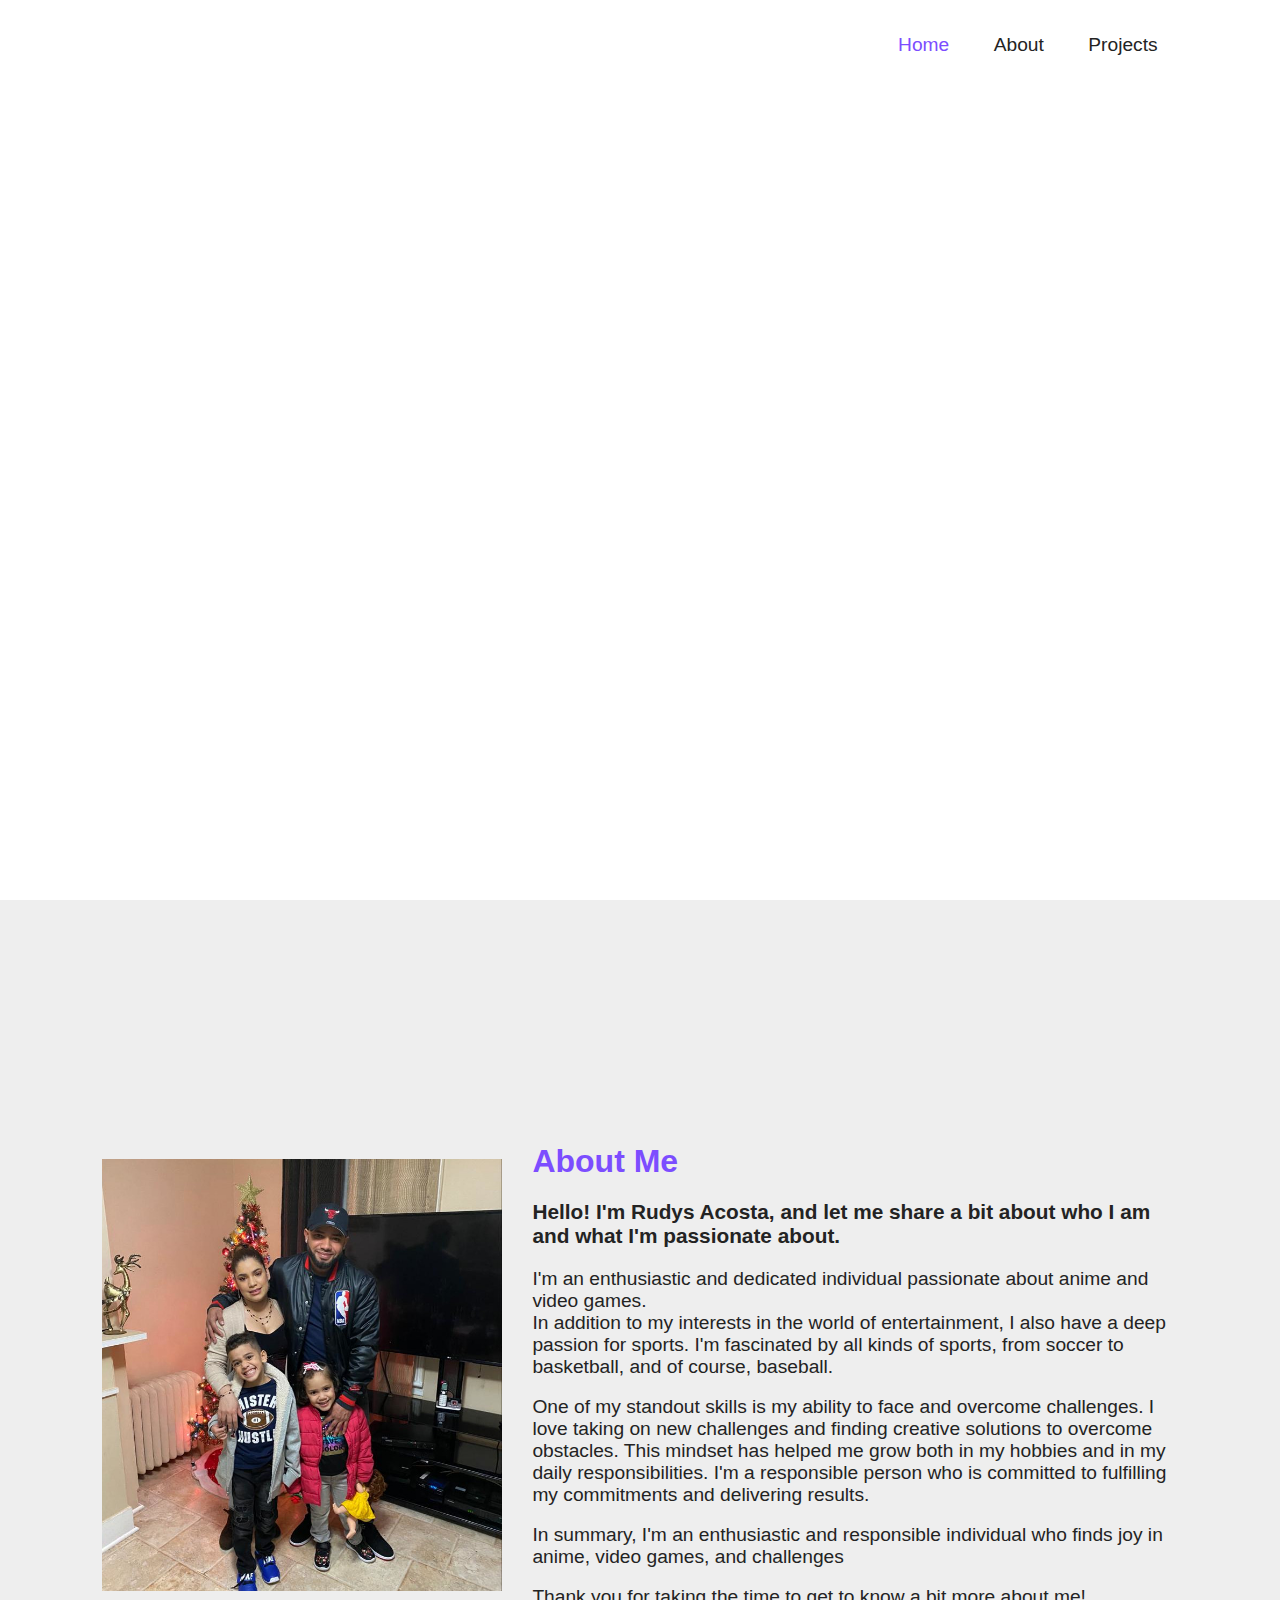
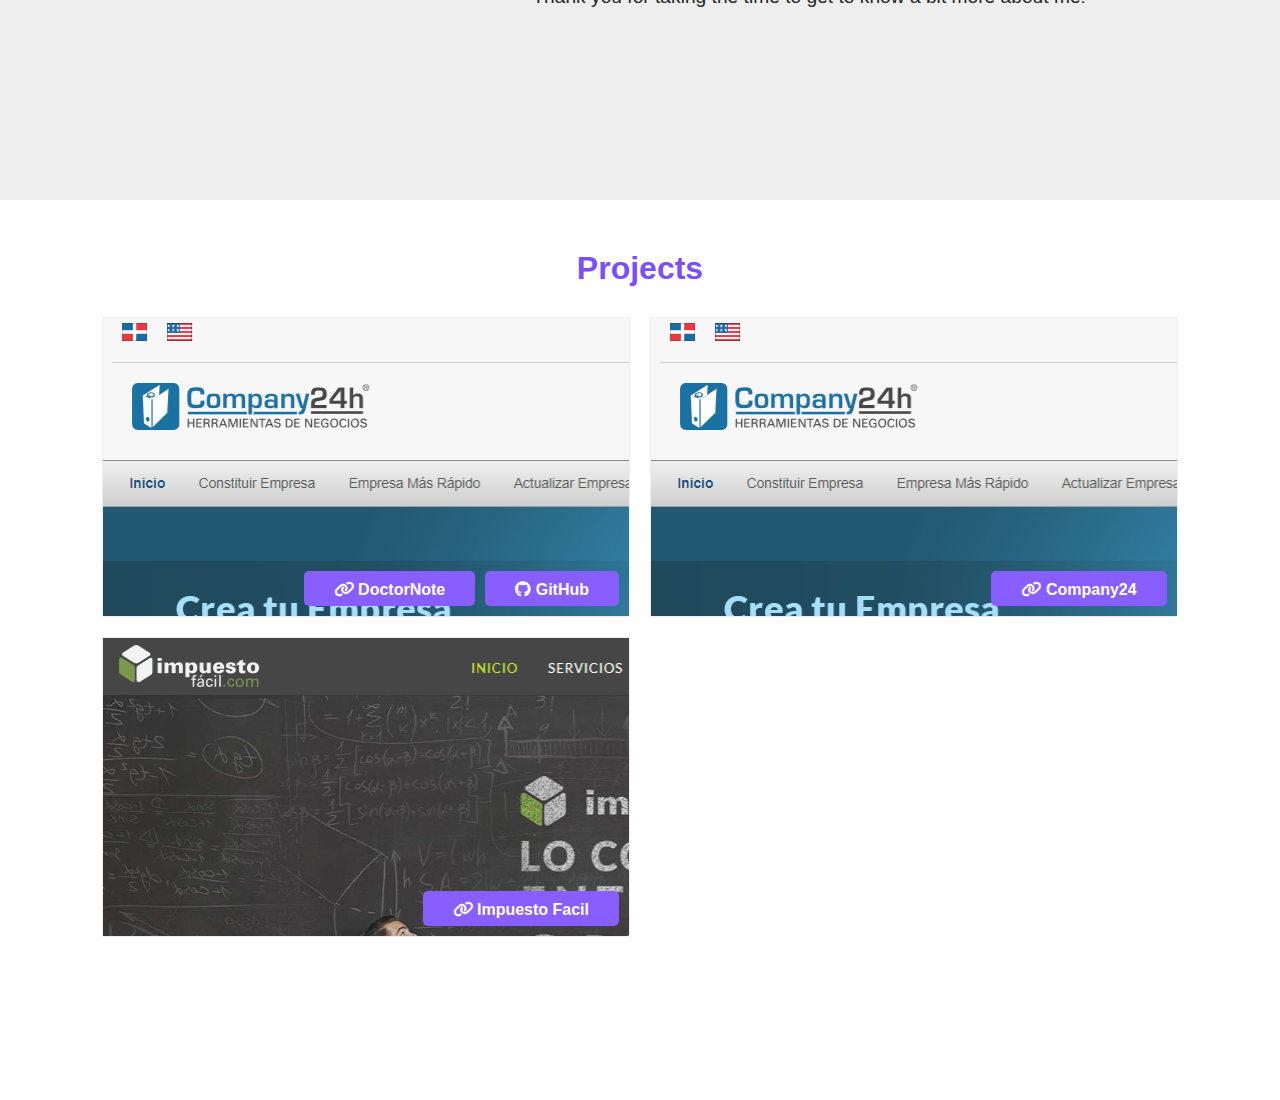
<file: index.html>
<!DOCTYPE html>
<html lang="en">
<head>
    <meta charset="UTF-8">
    <meta name="viewport" content="width=device-width, initial-scale=1.0">
    <title>Ncrousset.dev</title>
    <link rel="stylesheet" href="style.css" />
    <link rel="stylesheet" href="fontawesome/css/all.min.css" />
   
</head>
<body>
    <header class="header"> 
        <div class="header-body">
            <h2 class="logo" href="#home">
                <a href="#home">Ncrousset.dev</a>
            </h2>
            <nav class="navbar">
                <a href="#home" style="--i:1;" class="active">Home</a>
                <a href="#about" style="--i:2;" >About</a>
                <a href="#project" style="--i:3;">Projects</a>
            </nav>
    
            <div class="bar-icon">
                <i class="fa-solid fa-bars" id="bars"></i>

                <div class="content-menu" id="content-menu">
                    <a href="#home" style="--i:1;" class="active">Home</a>
                    <a href="#about" style="--i:2;" >About</a>
                    <a href="#project" style="--i:3;">Projects</a>
                </div>
            </div>
        </div>   
    </header>
    
    <main id="main">


    <section class="home" id="home">
        <div class="home-contemt">
            <h1>I`m Rudys <span>Acosta</span></h1>
            <h2>Full stack Developer</h2>
             <p>
                With over 10 years of experience as a Web Developer, I have had the privilege of collaborating with various companies, including Company24h, ForceSOS, AGL, and Versamed. Throughout my career, I have worked with various technologies such as Laravel, Vue.js, React, JavaScript, Php, Django, and Python, MySQL, and Postgres. My passion for programming is reflected in every project I undertake, and my commitment to excellence drives me to constantly seek innovative solutions for the challenges that arise in web development.
             </p>
            <div>
                <ul class="contact-link">
                    <li style="--i:1;">
                        <a href="https://www.linkedin.com/in/rudys-acosta/" target="_blank" class="link" title="as" >
                            <i class="fa-brands fa-linkedin"></i>
                        </a>
                    </li>
                    <li style="--i:2;">
                        <a href="https://github.com/ncrousset" target="_blank" class="link" title="ncrousset">
                            <i class="fa-brands fa-github"></i>
                        </a>
                    </li>
                </ul>
            </div>

            <div class="tech-stack">
                <h2>Tech Stack</h2>
                
                <div class="stack-icon">
                    <img src="img/icons8-css3.svg" alt="css">
                    <img src="img/icons8-html.svg" alt="html">
                    <img src="img/icons8-js.svg" alt="JavaScript">
                    <img src="img/icons8-tailwind-css.svg" alt="tailwind">
                    <img src="img/icons8-sass-96.png" alt="Sass">
                    
                    <img src="img/icons8-react-a-javascript-library-for-building-user-interfaces-96.png" alt="react">
                    <img src="img/vue.png" alt="react">
                    
                    <img src="img/icons8-python.svg" alt="python"> 
                    <img src="img/icons8-django-a-high-level-python-web-framework-that-encourages-rapid-development-96.png" alt="django">
                    <img src="img/icons8-laravel-is-a-free,-open-source-php-web-framework.-96.png" alt="laravel">
                    <img src="img/icons8-php-96.png" alt="php">
                    <img src="img/icons8-mysql.svg" alt="mysql">
                    <img src="img/icons8-postgresql.svg" alt="postgresql">
                </div>

            </div>
        </div>

        <div class="home-img">
            <div class="rhombus">
                <img src="img/me.png" alt="me">
            </div>  
        </div>

        
    </section>

    <section class="about" id="about">
        <div class="about-contemt">
            <img src="img/aboutme.JPG" class="imagen" alt="familia-crousset">

            <div class="about-text">
                <h1>About Me</h1>
                <h2>Hello! I'm Rudys Acosta, and let me share a bit about who I am and what I'm passionate about.</h2>
                
                <div>
                    <p>I'm an enthusiastic and dedicated individual passionate about anime and video games.</p>
                 
                    <p>In addition to my interests in the world of entertainment, I also have a deep passion for sports. I'm fascinated by all kinds of sports, from soccer to basketball, and of course, baseball.</p> <br/>
                    <p>One of my standout skills is my ability to face and overcome challenges. I love taking on new challenges and finding creative solutions to overcome obstacles. This mindset has helped me grow both in my hobbies and in my daily responsibilities. I'm a responsible person who is committed to fulfilling my commitments and delivering results.</p> <br/>
                    <p>In summary, I'm an enthusiastic and responsible individual who finds joy in anime, video games, and challenges</p>
                    
                    <br/>
                    <p>Thank you for taking the time to get to know a bit more about me!</p>
                </div>
            </div>
        </div>
    </section>

    <section class="project" id="project">
        <h1>Projects</h1>
        <div class="project-contemt">
            <div class="item dpp">
                <div>
                    <a class="link" href="https://company24h.com/" target="_blank">
                        <i class="fa-solid fa-link"></i>
                        DoctorNote
                    </a>
                    <a class="link" href="https://github.com/ncrousset/mainDoctorNote.git">
                        <i class="fa-brands fa-github"></i>
                        GitHub
                    </a>
                </div>
            </div>
            <div class="item c24h">
                <div>
                    <a class="link" href="https://company24h.com/" target="_blank">
                        <i class="fa-solid fa-link"></i>
                        Company24
                    </a>
                  
                </div>
            </div>
            <div class="item ifp">
                <div>
                    <a class="link" href="https://impuestofacil.com/" target="_blank">
                        <i class="fa-solid fa-link"></i>
                        Impuesto Facil
                    </a>
                 
                </div>
            </div>
        </div>   
    </section>
</main>
    <script src="script.js" ></script>
</body>
</html>
</file>
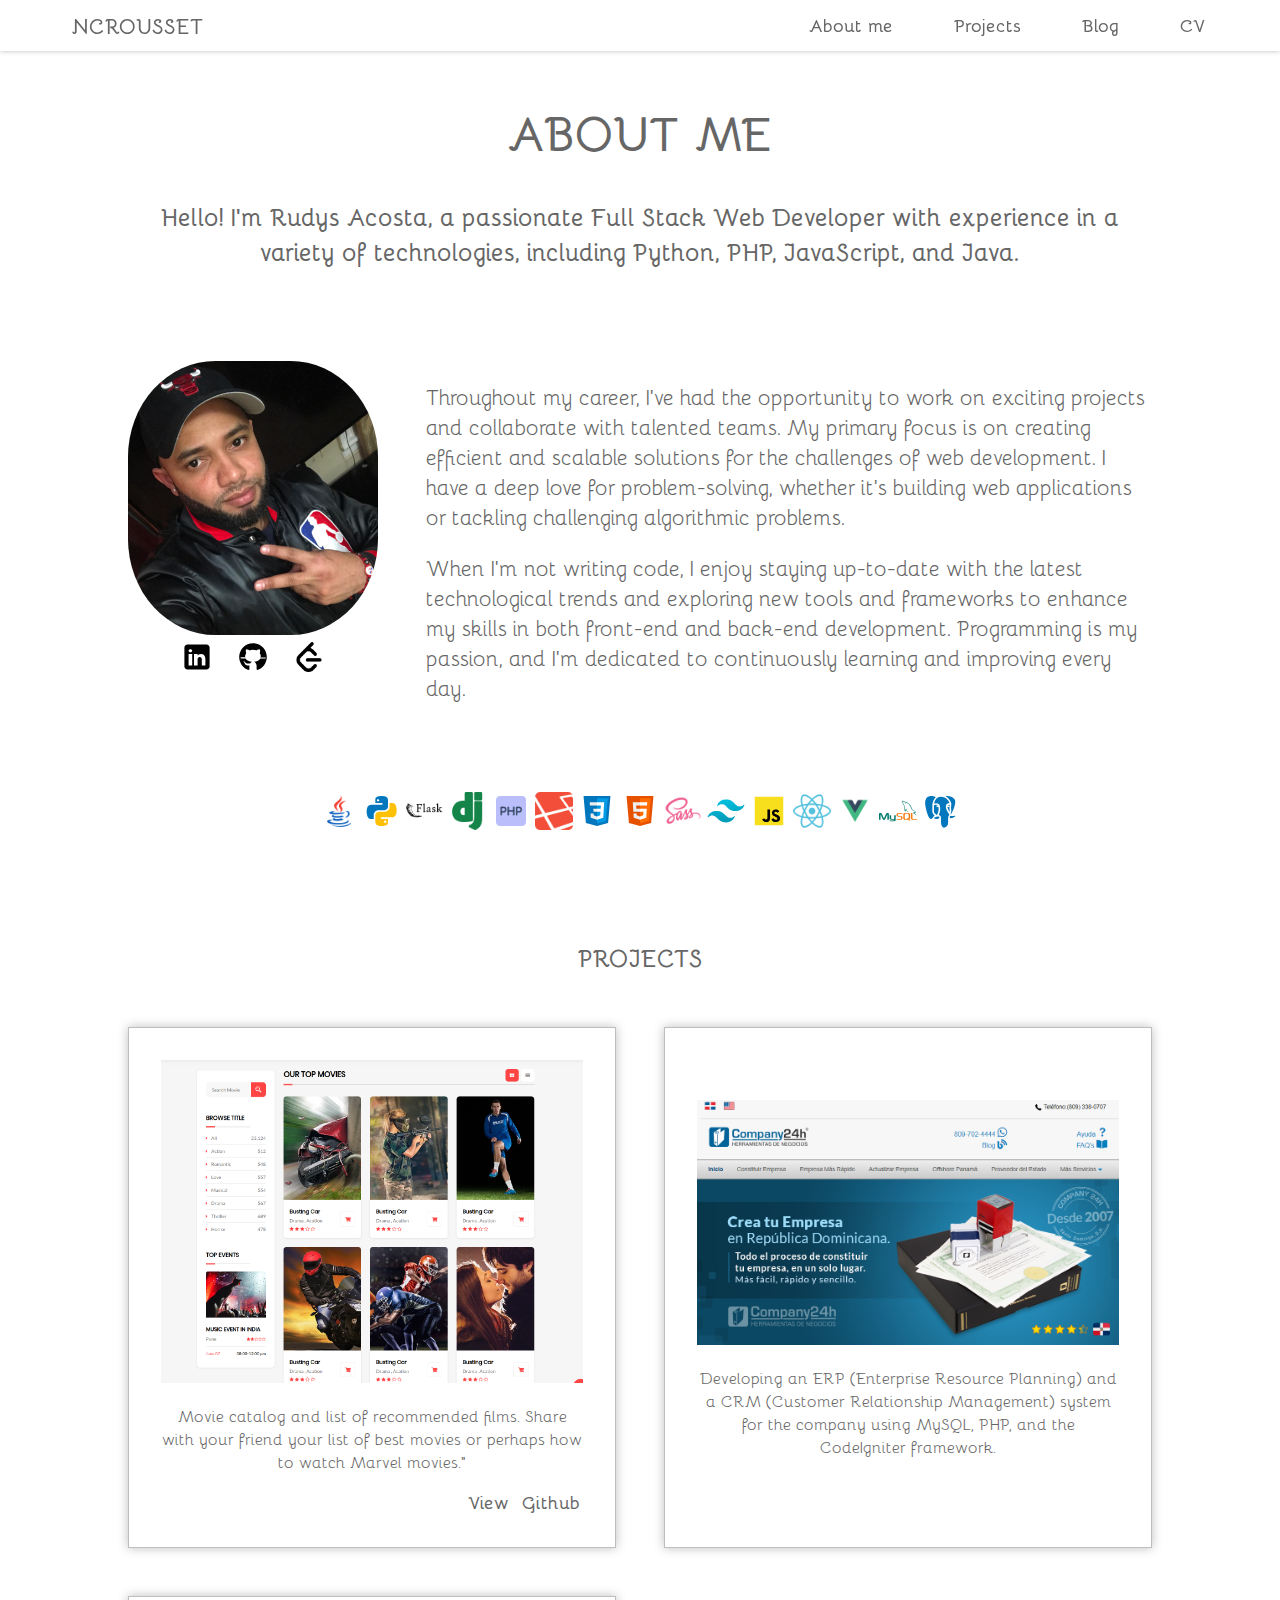
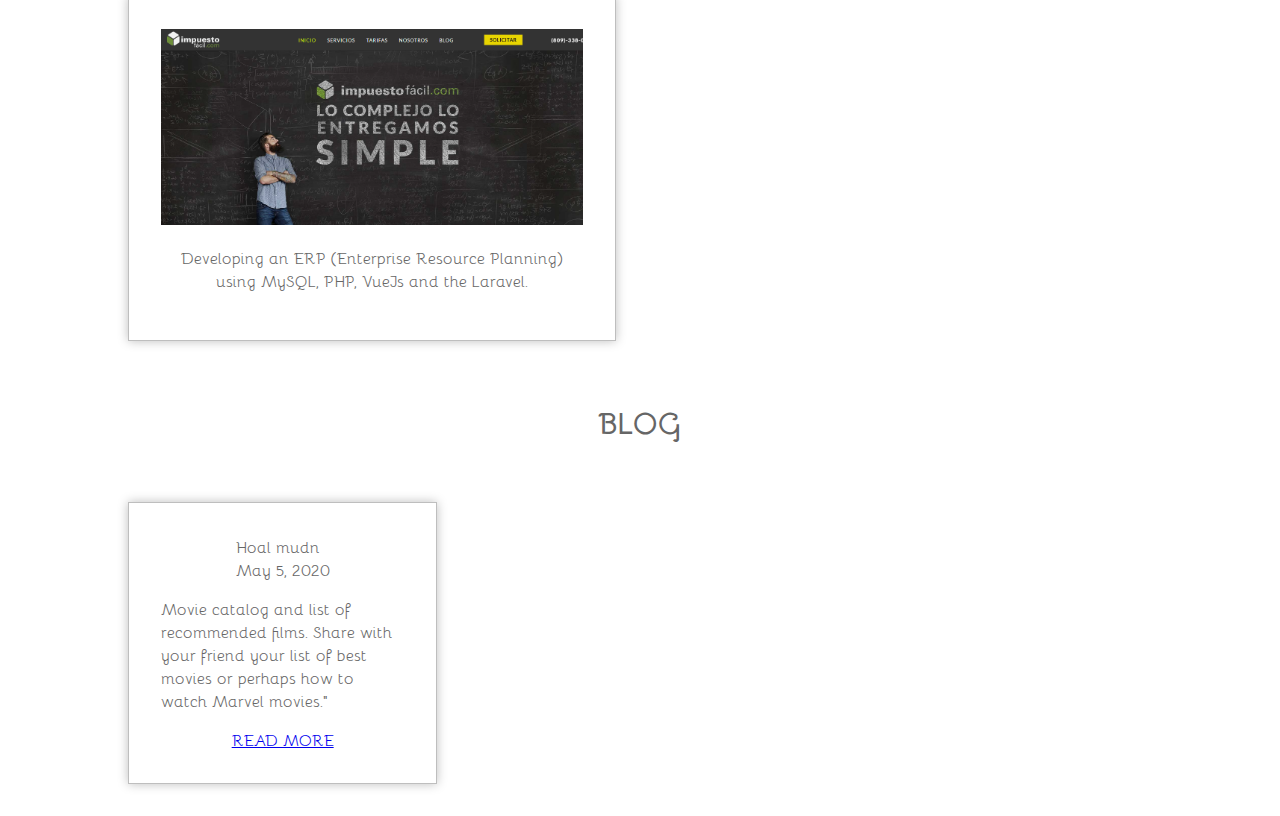
<file: V1/index.html>
<!doctype html>
<html lang="en">
<head>
    <meta charset="UTF-8">
    <meta name="viewport"
          content="width=device-width, user-scalable=no, initial-scale=1.0, maximum-scale=1.0, minimum-scale=1.0">
    <meta http-equiv="X-UA-Compatible" content="ie=edge">
    <link rel="stylesheet" href="style.css">
    <title>Document</title>
</head>
<body>
    <header>
        <div>
            <div>
                <div class="logo">
                    NCROUSSET
                </div>
                <nav>
                    <ul>
                        <li><a href="#about-me">About me</a></li>
                        <li><a href="#projects">Projects</a></li>
                        <li><a href="#blog">Blog </a></li>
                        <li><a href="Profile.pdf" target="_blank">CV</a></li>
                    </ul>
                </nav>
                <div class="burger-icon">
                    <img id="burger-icon" src="img/menu.svg" alt="">
                </div>
            </div>
            <div class="navbar">
                <ul class="nav-menu" id="navMenu">
                    <li><a href="#about-me">About me</a></li>
                    <li><a href="#projects">Projects</a></li>
                    <li><a href="#blog">Blog </a></li>
                    <li><a href="Profile.pdf" target="_blank">CV</a></li>
                </ul>
            </div>
        </div>
    </header>

    <section id="about-me" class="about-me">

        <div class="about-title">
            <h1>ABOUT ME</h1>
            <p>Hello! I'm Rudys Acosta, a passionate Full Stack Web Developer with experience in a variety of technologies, including Python, PHP, JavaScript, and Java.</p>
        </div>

        <div class="about-content-box">
            <div class="left-box">
                <div>
                    <img src="img/me.JPG" alt="">
                </div>
                <div class="icon-conctact">
                    <a href="https://www.linkedin.com/in/rudys-acosta/" target="_blank">
                        <img src="img/skill/icons8-linkedin.svg" alt="linkedin">
                    </a>
                    <a href="">
                        <img src="img/skill/icons8-github.svg" alt="github">
                    </a>
                    <a href="https://leetcode.com/ncrousset926/" target="_blank">
                        <img src="img/skill/leetcode.png" alt="leetcode">
                    </a>
                </div>
            </div>
            <div class="right-box">
                <p>
                    Throughout my career, I've had the opportunity to work on exciting projects and collaborate with talented teams. My primary focus is on creating efficient and scalable solutions for the challenges of web development.
                    I have a deep love for problem-solving, whether it's building web applications or tackling challenging algorithmic problems.
                </p>
                <p>
                    When I'm not writing code, I enjoy staying up-to-date with the latest technological trends and exploring new tools and frameworks to enhance my skills in both front-end and back-end development. Programming is my passion, and I'm dedicated to continuously learning and improving every day.
                </p>
            </div>
        </div>

        <div class="about-skill">
            <div>
                <img  src="img/skill/icons8-java-48.png" alt="Java">
                <img  src="img/skill/icons8-python.svg" alt="Python">
                <img  src="img/skill/icons8-flask-50.png" alt="Flask">
                <img  src="img/skill/icons8-django-a-high-level-python-web-framework-that-encourages-rapid-development-96.png" alt="Django">
                <img  src="img/skill/icons8-php-96.png" alt="php">
                <img  src="img/skill/icons8-laravel-is-a-free,-open-source-php-web-framework.-96.png" alt="laravel">
                <img  src="img/skill/css.svg" alt="css3">
                <img  src="img/skill/html.svg" alt="html">
            </div>
            <div>
                <img  src="img/skill/icons8-sass-96.png" alt="sass">
                <img  src="img/skill/icons8-tailwind-css.svg" alt="tailwind">
                <img  src="img/skill/icons8-js.svg" alt="js">
                <img  src="img/skill/icons8-react-a-javascript-library-for-building-user-interfaces-96.png" alt="react">
                <img  src="img/skill/vue.png" alt="vue">
                <img  src="img/skill/icons8-mysql.svg" alt="mysql">
                <img  src="img/skill/icons8-postgresql.svg" alt="postgresql">
            </div>
        </div>

    </section>

    <section id="projects" class="projects">
        <div class="projects-title">
            <h2>PROJECTS</h2>
        </div>

        <div class="projects-content">

            <div class="project-box">
                <div class="project-img">
                    <img src="img/Portafolio/movie.png" alt="">
                </div>
                <div>
                    <p>Movie catalog and list of recommended films. Share with your friend your list of best movies or perhaps how to watch Marvel movies."</p>
                </div>
                <div class="buttom">
                    <a href="https://movies.ncrousset.dev" target="_blank">View</a>
                    <a href="https://github.com/ncrousset/my-movie-api" target="_blank">Github</a>
                </div>
            </div>

            <div class="project-box">
                <div class="project-img">
                    <img src="img/Portafolio/c24h.png" alt="">
                </div>
                <div>
                    <p>Developing an ERP (Enterprise Resource Planning) and a CRM (Customer Relationship Management) system for the company using MySQL, PHP, and the CodeIgniter framework.</p>
                </div>
            </div>

            <div class="project-box">
                <div class="project-img">
                    <img src="img/Portafolio/if.png" alt="">
                </div>
                <p>Developing an ERP (Enterprise Resource Planning)  using MySQL, PHP, VueJs and the Laravel.</p>
            </div>
        </div>
    </section>

    <section id="blog" class="blog">
        <div class="blog-title">
            <h2>BLOG</h2>
        </div>

        <div class="blog-content">
            <div class="blog-box">
                <div class="blog-header">
                    <div class="label"></div>
                    <div class="title">Hoal mudn</div>
                    <div class="date">May 5, 2020</div>
                </div>
                <div>
                    <p>Movie catalog and list of recommended films. Share with your
                        friend your list of best movies or perhaps how to watch Marvel movies."</p>
                </div>
                <div class="buttom">
                    <a href="https://movies.ncrousset.dev" target="_blank">READ MORE</a>
                </div>
            </div>
        </div>

    </section>
    <script>
        let myButton = document.getElementById("burger-icon");

        myButton.onclick = function() {
            let navbar = document.querySelector('.navbar');
        navbar.style.display = (navbar.style.display === 'none' || navbar.style.display === '') ? 'flex' : 'none';
        };
    </script>
</body>
</html>
</file>
<file: style.css>
*{
    margin: 0;
    padding: 0;
    box-sizing: border-box;
    font-family: sans-serif;
    scroll-behavior: smooth;
}

body {
    color: #232323;
    background: #fff;
}

.header {
    display: flex;
    flex-direction: column;
} 

.header .header-body {
    position: fixed;
    top: 0;
    left: 0;
    width: 100%;
    padding: 30px 8%;
    background: transparent;
    display: flex;
    justify-content: space-between;
    align-items: center;
    z-index: 100;
    background-color: #fff;
}



.content-menu {
    width: 100%;
    background-color: #fff;
    display: none;
    flex-direction: column;
    text-align: center;
    position: absolute;
    top: 92;
    left: 0;
}

.menu-active {
    display: flex;
}

.content-menu a {
    font-size: 1.4rem;
    text-decoration: none;
    padding: 5px 0px;
}

.logo{
    font-size: 1.6rem;
    color: #232323;
    text-decoration: none;
    font-weight: 600;
    opacity: 0;
    animation: slideRight 1s ease forwards;
}

.logo a,
.logo a:hover,
.logo a:active {
    text-decoration: none;
    color: #232323;
}

.navbar a {
    display: inline-block;
    font-size: 1.2rem;
    color: #232323;
    text-decoration: none;
    font-weight: 500;
    margin: 0 20px;
    transition: .3s;
    animation: slideTop .5s ease forwards;
    animation-delay: calc(.2s * var(--i));
}

.navbar a:hover,
.navbar a.active {
    color: #7c4dff;
}

.home{
    position: relative;
    width: 100%;
    height: 100vh;
    display: flex;
    justify-content: space-between;
    align-items: center;
    padding: 50px 8% 0;
    overflow: hidden;
}

.home-contemt{
    max-width: 630px;
}

.home-contemt h1{
    font-size: 2rem;
    line-height: 1.2;
    opacity: 0;
    animation: slideBottom .8s ease forwards;
    animation-delay: 1s;
}

.home-contemt h2{
    color: #7c4dff;
    font-size: 1.6rem;
    line-height: 1;
    opacity: 0;
    animation: slideRight .8s ease forwards;
    animation-delay: 1.3s;
}

.home-contemt h1 span {
    color: #7c4dff;
}

.home-contemt p {
    font-size: 1.2rem;
    margin: 20px 0 20px;
    opacity: 0;
    animation: slideLeft 1s ease forwards;
    animation-delay: 1.6s;
}

.contact-link {
    list-style: none;
    display: flex;
    gap: 20px;
    opacity: 0;
    animation: slideTop .5s ease forwards;
    animation-delay: calc(.2s * var(--i));
    animation-delay: 1.8s;
}

.contact-link li {
    display: flex;
    align-items: center;
    justify-content: center;
    border-radius: 5px;
  
}

.contact-link i {
    color: #232323;
    font-size: 2rem;
}

.contact-link i:hover {
    color: #7c4dff;
}

.tech-stack {
    margin-top: 40px;
    min-height: 30px;
}

.tech-stack h2 {
    font-size: 1.3rem;
    color: #232323;
}

.tech-stack .stack-icon img {
    height: 35px;
    width: 35px;
    animation: slideTop .5s ease forwards;
    opacity: 0;
    animation-delay: 2s;
    /* animation-iteration-count: infinite; */
}

.home-img{
    position: relative;
    right: -7%;
    width: 450px;
    height: 450px;
    transform: rotate(55deg);
}

.home-img .rhombus{
    position: absolute;
    width: 100%;
    height: 100%;
    background: #fff;
    border: 25px solid #7c4dff;
    opacity: 0;
    animation: zoomOut .8s ease forwards;
    animation-delay: 1.5s;
}

.home-img .rhombus img{
    position: absolute;
    top: -11px;
    left: -45px;
    max-width: 437px;
    transform: rotate(-55deg);
    
}


.about{
    background: #eee;
    position: relative;
    width: 100%;
    height: 100vh;
    display: flex;
    align-items: center;
    padding: 50px 8% 0;
    overflow: hidden;
}

.about .about-contemt  {
    display: flex;
    justify-content: space-between;
    align-items: center;
    gap: 30px;
}

.about .about-contemt img {
    max-width: 400px;
    width: 40%;

}
.about .about-contemt .about-text {
    display: flex;
    flex-direction: column;
    gap:20px;
}

.about .about-contemt  h1 {
    color: #7c4dff;
    font-size: 2rem;
    line-height: 1.2;
}

.about .about-contemt h2 {
    font-size: 1.3rem;
    color: #232323;
}

.about .about-contemt p {
    font-size: 1.2rem;
}

 /* project section */
.project{
    background: #fff;
    position: relative;
    width: 100%;
    height: 100vh;
    display: flex;
    align-items: center;
    padding: 50px 8% 0;
    overflow: hidden;
    flex-direction: column;
}

.project h1 {
    color: #7c4dff;
    font-size: 2rem;
    margin-bottom: 30px;
}

.project .project-contemt  {
    width: 100%;
    display: grid;
    grid-template-columns: 1fr 1fr;
    justify-content: space-between;
    align-items: center;
    gap: 20px;
}

.project .project-contemt .item {
    border: 1px solid #eee;
    height: 300px;
    opacity: 0.9;
    
}  

.project .project-contemt .item div {
    display: flex;
    text-align: right;
    justify-content: end;
    justify-content: flex-end;
    align-items: flex-end;
    height: 100%;
    gap: 10px;
    padding: 10px 10px;
    background-size: cover;
    background-position: center;
}

.project .project-contemt .item div a {
    height: 30px;
    background-color: #7c4dff;
    color: #fff;
    border: none;
    cursor: pointer;
    padding: 10px 30px;
    text-decoration: none;
    padding-bottom: 25px;
    border-radius: 5px;
    font-weight: 600;
}

.project .project-contemt .item div a:hover {
    background-color: #fff;
    color: #7c4dff;
}

.project .project-contemt .dpp {
    background: url('V1/img/Portafolio/c24h.png') no-repeat;
}

.project .project-contemt .c24h {
    background: url('V1/img/Portafolio/c24h.png') no-repeat;
}

.project .project-contemt .ifp {
    background: url('V1/img/Portafolio/if.png') no-repeat;
}


.bar-icon {
    display: none;
    font-size: 1.8rem;
}


/* KEYFRAMES ANIMATION */
@keyframes slideRight {
    0% {
        transform: translateX(-100px);
        opacity: 0;
    }

    100% {
        transform: translateX(0);
        opacity: 1;
    }
}

@keyframes slideTop {
    0% {
        transform: translateY(30px);
        opacity: 0;
    }
    
    100% {
        transform: translateX(0);
        opacity: 1;
    }
}

@keyframes slideBottom {
    0% {
        transform: translateY(-100px);
        opacity: 0;
    }
    
    100% {
        transform: translateX(0);
        opacity: 1;
    }
}

@keyframes slideLeft {
    0% {
        transform: translateX(100px);
        opacity: 0;
    }
    
    100% {
        transform: translateX(0);
        opacity: 1;
    }
}

@keyframes zoomOut {
    0% {
        transform: scale(1.1);
        opacity: 0;
    }
    
    100% {
        transform: scale(1);
        opacity: 1;
    }
}


@media (max-width: 577px) {

    .home {
        margin-top: 42px;
    }
    
    .home, .about, .project {
        height: auto;
        padding-bottom: 20px;
    }
    
    .project .project-contemt {
        grid-template-columns: 1fr; 
    }

    .navbar {
        display: none;
    }

    .bar-icon {
        display: block;
    }

}


@media (max-width: 800px) { 
    .project .project-contemt .item div {
        flex-direction: column;
    }

    .project .project-contemt .item div a {
        width: 100%;
        text-align: center;
    }
}

@media (max-width: 993px) {
   .home-img,  
   .about-contemt img {
        display: none;
   }
}
</file>
<file: V1/style.css>
@font-face {
    font-family: 'bellota';
    src: url('fonts/bellota_regular_macroman/Bellota-Regular-webfont.woff') format('woff');
    font-weight: normal;
    font-style: normal;
}

@font-face {
    font-family: 'bellota';
    src: url('fonts/bellota_italic_macroman/Bellota-Italic-webfont.woff') format('woff');
    font-weight: normal;
    font-style: italic;
}

@font-face {
    font-family: 'bellota';
    src: url('fonts/bellota_bold_macroman/Bellota-Bold-webfont.woff') format('woff');
    font-weight: bold;
    font-style: normal;
}

html, body {
    margin: 0;
    padding: 0;
    scroll-behavior: smooth;
}


body {
    font-family: 'bellota', sans-serif;
    overflow-x: hidden;
    color: #666666;
}

header {
    background: #ffffff;
    position: fixed;
    width: 100%;
    height: 3.2em;
    display: flex;
    justify-content: center;
    box-shadow: 0 0 5px #bebebe;
}

header div:first-child {
    display: flex;
    justify-content: space-between;
    align-items: center;
    width: 100%;
    max-width: 1200px;
}

header div:first-child > .logo {
    padding: 0 2rem;
    font-size: 1.3rem;
    font-weight: bold;
}

header div:first-child > nav {
    padding: 0 2rem;
    width: 53em;
    text-align: end;
}

header div:first-child > nav > ul {
    display: flex;
    justify-content: space-between;
    align-items: center;
    list-style: none;
    gap: 1rem;
}

header div:first-child > nav > ul > li > a {
    text-decoration: none;
    color: #666666;
    font-size: 1.1rem;
    font-weight: bold;
    padding: 0.2rem 0.2rem 0.3rem 0.3rem;
}

header div:first-child > nav > ul > li > a:hover {
    background: #bebebe;
    border-radius: 5%;
}



.navbar {
    display: none;
    width: 100%;
    top: 52px;
    background: #ffffff;
    box-shadow: #666666 ;
    transition: max-height 0.5s ease;
}

.navbar ul {
    display: flex;
    flex-direction: column;
    justify-content: center;
    align-items: center;
    list-style: none;
    gap: 1rem;
    width: 100%;
}

.nav-menu li:hover {
    background: #bebebe;
}

.navbar > ul > li:hover {
    background: #bebebe;
}



.burger-icon {
    padding: 0rem 2rem;
    height: 35px;
    display: none;
}

.burger-icon > img {
    width: 35px;
    cursor: pointer;
    filter: invert(100%) grayscale(20%) brightness(0%);
    transition: filter 0.5s ease;
}

section {
    padding: 0 1rem;
    max-width: 1024px;
    margin: 0 auto;
}

.about-me {
    height: 100vh;
    display: flex;
    justify-content: center;
    /*justify-content: flex-start;*/
    flex-direction: column;
    align-items: center;
    text-align: center;
    /*padding: 2em 5em;*/
}

.about-me .about-title {
    font-size: 1.5rem;
    font-weight: bold;
    margin-bottom: 20px;
}

.about-content-box {
    display: flex;
    flex-direction: row;
    gap: 3rem;
    margin: 3em 0;
    /*padding: 2em 2em;*/
}

.about-content-box div:first-child img {
    width: 250px;
    border-radius: 35%;
    cursor: pointer;
}

.about-content-box div:last-child.icon-conctact {
    display: flex;
    flex-direction: row;
    gap: 1rem;
    justify-content: center;
    align-items: center;
}

.about-content-box div:last-child.icon-conctact > a {
    padding: 0.1rem 0.3rem;
    border-radius: 35%;
    transition: background 0.9s ease;
}

.about-content-box div:last-child.icon-conctact > a:hover {
    background: #bebebe;
}

.about-content-box div:last-child.icon-conctact > a > img {
    height: 30px;
    width: 30px;
    transition: height 0.9s ease;
}

.right-box {
    text-align: start;
    font-size: 1.3rem;
}

.about-skill {
    margin-top: 20px;
    display: flex;
    flex-direction: row;
    gap: 5px;
}

.about-skill > div > img {
    width: 38px;
}


.projects {
    display: flex;
    flex-direction: column;
    align-items: center;
    text-align: center;
    margin-top: 20px;
}

.projects .projects-content {
    display: grid;
    grid-template-columns: repeat(2, 1fr);
    gap: 3rem;
    padding: 2rem 0;
}

.projects .projects-content .project-box {
    display: flex;
    flex-direction: column;
    justify-content: center;
    align-items: center;
    width: auto;
    border: 1px solid #bebebe;
    box-shadow: 0 0 10px #bebebe;
    padding: 2em 2em;
}

.projects .projects-content .project-box .project-img img {
    width: 100%;
}


.project-box > .buttom {
    width: 100%;
    text-align: end;
}

.project-box > .buttom > a {
    text-decoration: none;
    color: #666666;
    font-size: 1.1rem;
    font-weight: bold;
    padding: 0.2rem 0.2rem 0.3rem 0.3rem;
}

.project-box > .buttom > a:hover {
    background: #bebebe;
    border-radius: 5%;
}

.blog {

}

.blog > .blog-title {
    font-size: 1.3rem;
    font-weight: bold;
    margin-bottom: 20px;
    text-align: center;
}

.blog > .blog-content {
    display: grid;
    grid-template-columns: repeat(3, 1fr);
    gap: 3rem;
    padding: 2rem 0;
}

.blog > .blog-content .blog-box {
    display: flex;
    flex-direction: column;
    justify-content: center;
    align-items: center;
    width: auto;
    border: 1px solid #bebebe;
    box-shadow: 0 0 10px #bebebe;
    padding: 2em 2em;
}


@media screen and (max-width: 769px) {

    .about-me {
        height: auto;
        padding: 3em 1em;
    }

    .about-content-box {
        flex-direction: column;
        gap: 0;
    }

    .navbar {
        display: none ;
        box-shadow: 0 2px 5px rgba(0, 0, 0, 0.1); 
    }

    .burger-icon {
        display: block;
    }

    header div:first-child {
        display: flex;
        flex-direction: column;
    }

    header div:first-child > .logo {
        padding: 0.5rem 2rem;
    }

    header div:first-child > div:first-child {
        display: flex;
        flex-direction: row;
        justify-content: space-between;
        align-items: center;
        width: 100%;
        max-width: 1200px;
    }

    header div:first-child > nav {
        display: none;
    }

    .about-skill {
        flex-direction: column;
    }

    .right-box {
        text-align: center;
    }

    .projects .projects-content {
        grid-template-columns: repeat(1, 1fr);

    }

}
</file>
